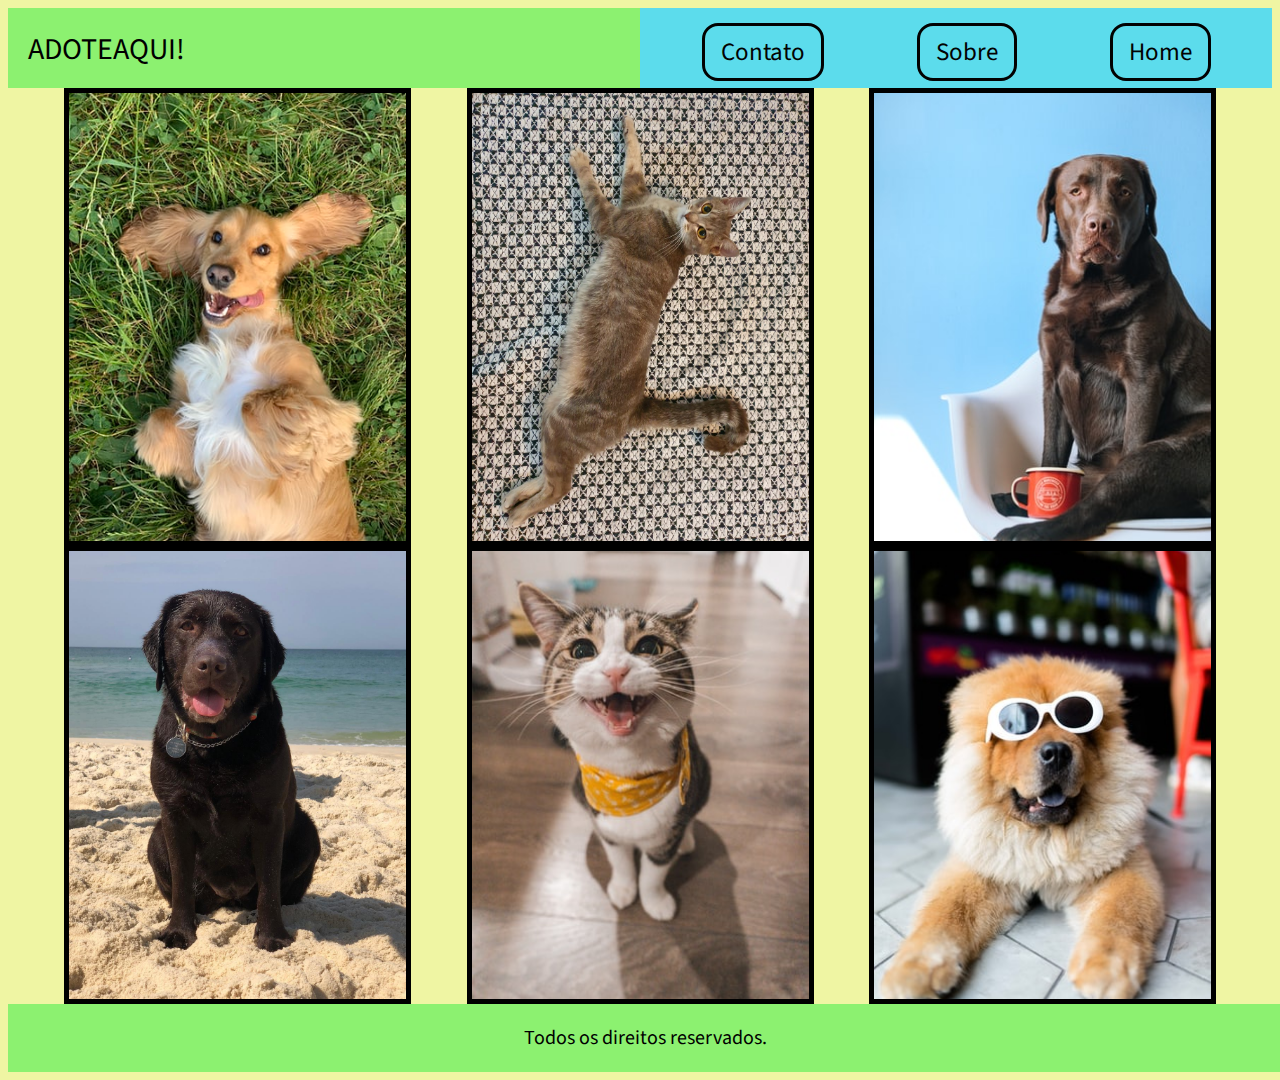
<file: index.html>
<!DOCTYPE html>
<html>

<head>
    <meta charset="UTF-8">
    <meta name="viewport" content="width=device-width, initial-scale=1.0">
    <link rel=stylesheet type=text/css href="aula6.css">
    <title>adote-aqui</title>

<body>
    <nav>
        <div class="container1">
                <div class="logo">ADOTEAQUI!</div>
        </div>
        <div class="container2">
            <div class="item">Home</div>
            <div class="item">Sobre</div>
            <div class="item">Contato</div>
        </div>
    </nav>
<div class="corpo">
        <img src="./Cachorro2.jpg" alt="Cachorro">
        <img src="./Gato1.jpeg" alt="gato">
        <img src="./Cachorro3.jpg" alt="cachorro">
</div>
<div class="corpo1">       
        <img src="./Cachorro11.jpeg" alt="cachorro">
        <img src="./Gato2.jpg" alt="gato">
        <img src="./Cachorro8.jpg" alt="cachorro">
</div>
<footer>
    <div class="footer1">    
        Todos os direitos reservados.
    </div>
</footer>
    </body>

</html>
</file>
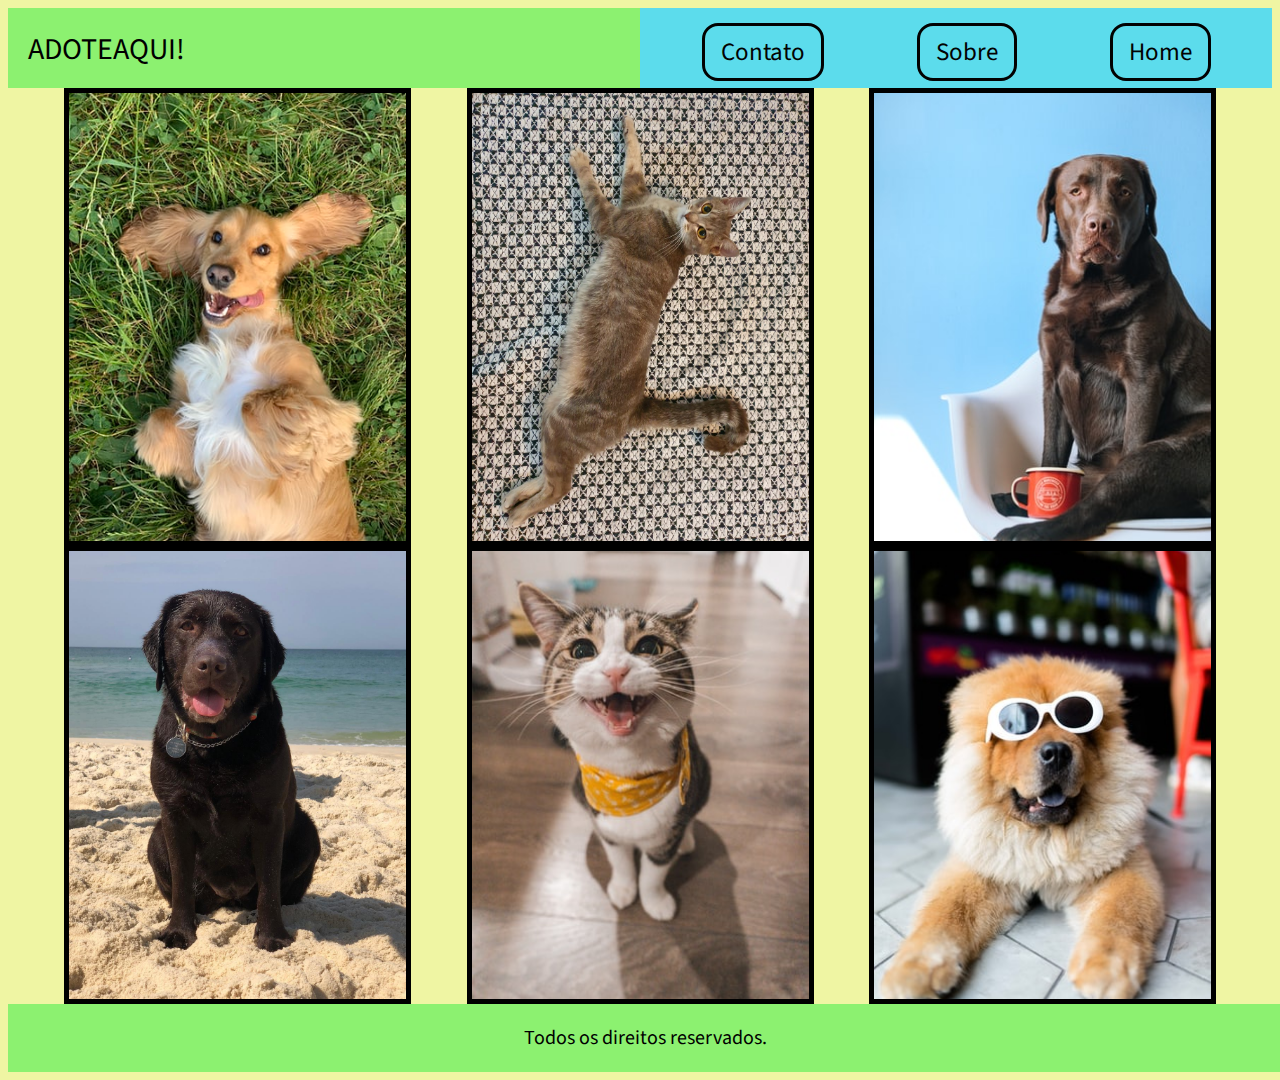
<file: index.html.html>
<!DOCTYPE html>
<html>

<head>
    <meta charset="UTF-8">
    <meta name="viewport" content="width=device-width, initial-scale=1.0">
    <link rel=stylesheet type=text/css href="aula6.css">
    <title>adote-aqui</title>

<body>
    <nav>
        <div class="container1">
                <div class="logo">ADOTEAQUI!</div>
        </div>
        <div class="container2">
            <div class="item">Home</div>
            <div class="item">Sobre</div>
            <div class="item">Contato</div>
        </div>
    </nav>
<div class="corpo">
        <img src="./Cachorro2.jpg" alt="Cachorro">
        <img src="./Gato1.jpeg" alt="gato">
        <img src="./Cachorro3.jpg" alt="cachorro">
</div>
<div class="corpo1">       
        <img src="./Cachorro11.jpeg" alt="cachorro">
        <img src="./Gato2.jpg" alt="gato">
        <img src="./Cachorro8.jpg" alt="cachorro">
</div>
<footer>
    <div class="footer1">    
        Todos os direitos reservados.
    </div>
</footer>
    </body>

</html>
</file>
<file: aula6.css>
@import url('https://fonts.googleapis.com/css2?family=Source+Sans+Pro:wght@700&display=swap');

nav {
    display:flex;
}

body {
    background-color: rgb(239, 245, 163);
}

.container1 {
    background-color:rgba(136, 240, 110, 0.966);
    width: 50%;
    height:50px;
    display: flex;
    flex-direction:row;
    flex-wrap: wrap;
    float:left;
    padding: 15px;
    justify-content:baseline; 
}
.container2 {
    background-color:rgb(92, 220, 236);
    width: 50%;
    height: 50px;
    display: flex;
    flex-direction:row-reverse;
    flex-wrap: wrap;
    padding: 15px; 
    float: right;
    /* align-items: center; */
    justify-content: space-around;
}

.item {
    margin: auto;
    font-size: 25px;
    font-family: 'Source Sans Pro', sans-serif;
    text-align:center;
    color: rgb(2, 2, 2);
    border-radius: 16px;
    cursor: pointer;
    outline:rgb(2, 2, 2);
    /* color: #fff; */
    /* background-color: #4CAF50; */
    padding: 8px 16px;
    border: solid;
    transition: color 1s;
        }

.item:hover {
    color: white;
}

.logo {
    margin: 5px;
    /* padding: 15px; */
    font-size: 30px;
    /* font-style:normal; */
    font-family: 'Source Sans Pro', sans-serif;
    align-items: center;
    justify-content: flex-start;
    transition: font-size 2s;
}

.logo:hover {
font-size: 3em;
color: white;
}

.img1 {
display: block;
}

.corpo {
    display: flex;
    flex-wrap: wrap;
    justify-content: space-evenly;
    }

.corpo img {
    width: 337px;
    height: 448px;
    object-fit: cover;
    display: flex;
    /* border-radius: 16px; */
    border: 5px solid black;
    transition: color 1s;
}    

.corpo img:hover {
    border: solid white;
}

.corpo1 img:hover {
    border: solid white;
}


.corpo1 {
    display: flex;
    flex-wrap: wrap;
    justify-content: space-evenly;
    margin:0mm;
    }

.corpo1 img {
    width: 337px;
    height: 448px;
    object-fit: cover;
    display: flex;
    /* border-radius: 16px; */
    border: 5px solid black;
    transition: color 1s;
}    



.footer1 {
    align-items: center;
    display: flex;
    align-items: center;
    padding: 15px;
    }

footer {background-color:rgba(136, 240, 110, 0.966);
    width: 100%;
    /* height:50px; */
    display: flex;
    flex-direction:row;
    flex-wrap: wrap;
    padding: 5px;
    justify-content:center; 
    font-family: 'Source Sans Pro', sans-serif;  
    font-size: 20px;
}



/* @media screen and (max-width:600px) {
    .nav {
        display:grid; 
    }
} */
</file>
